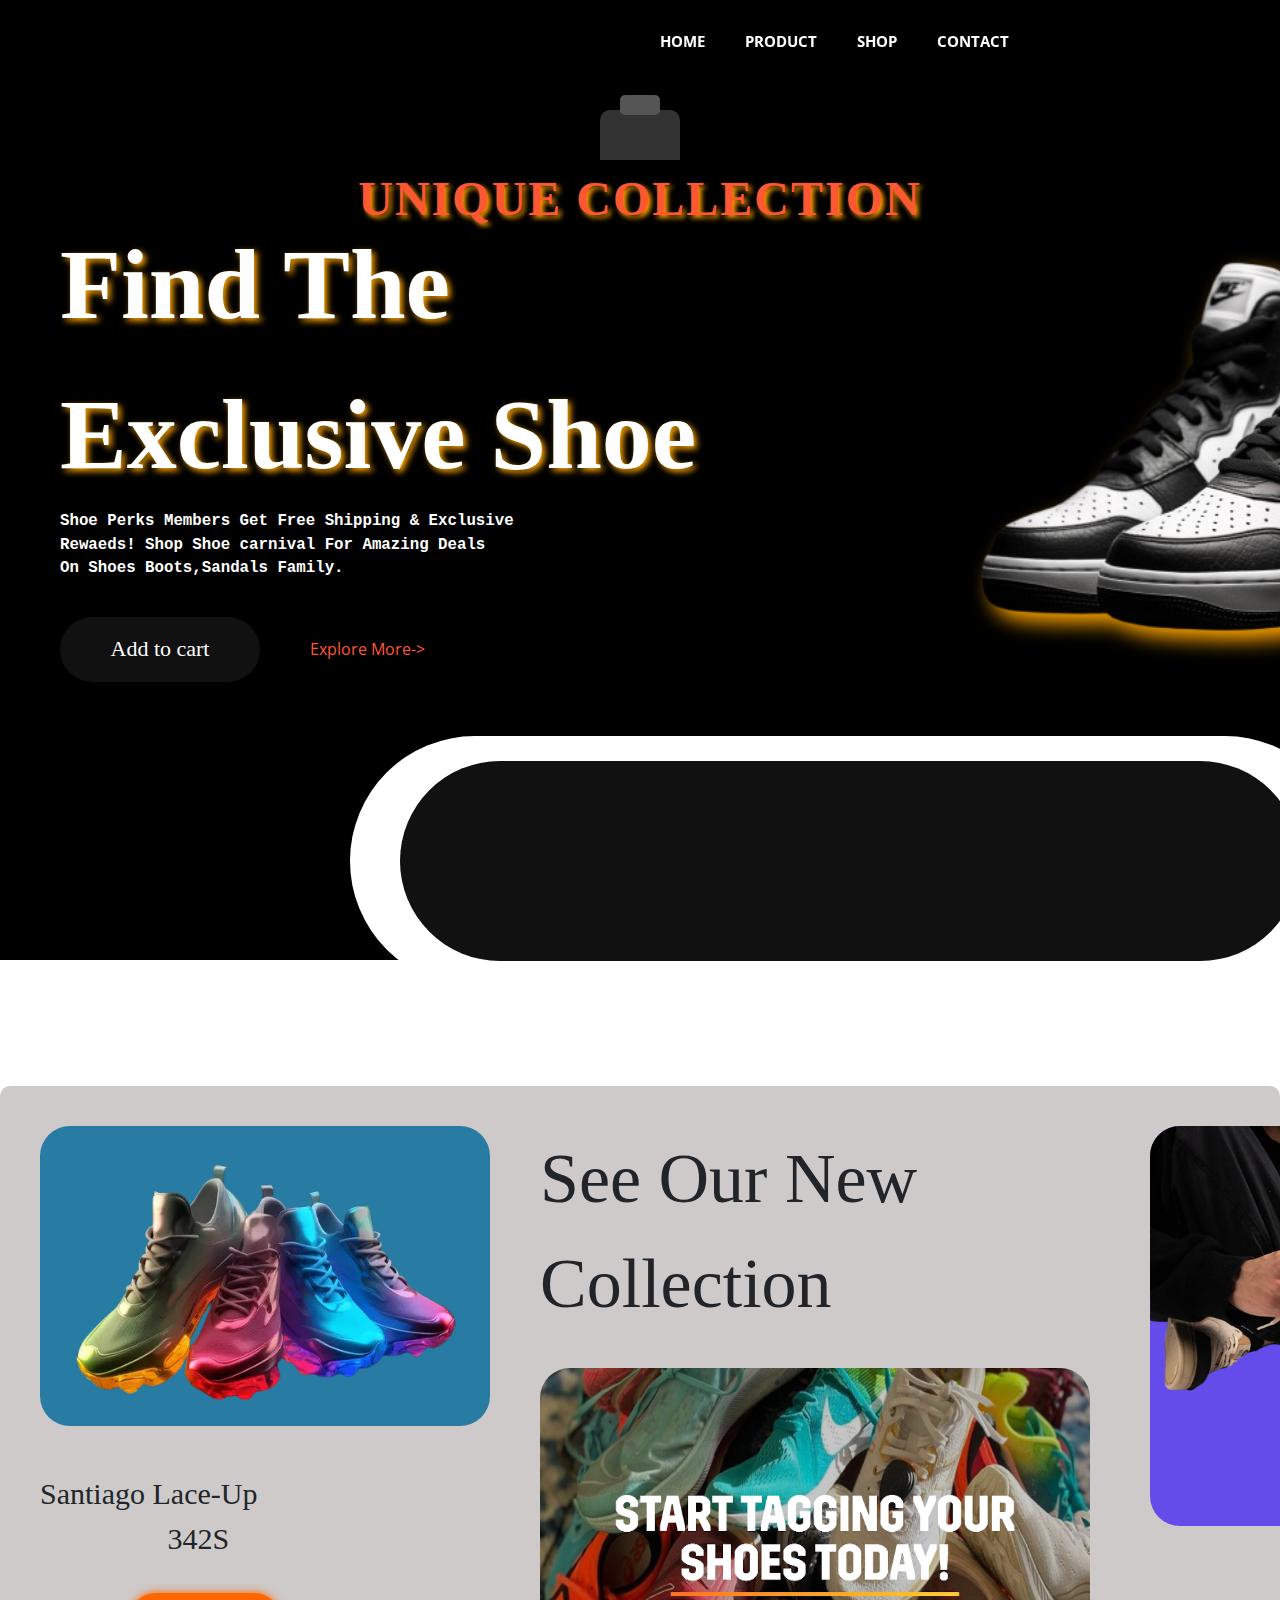
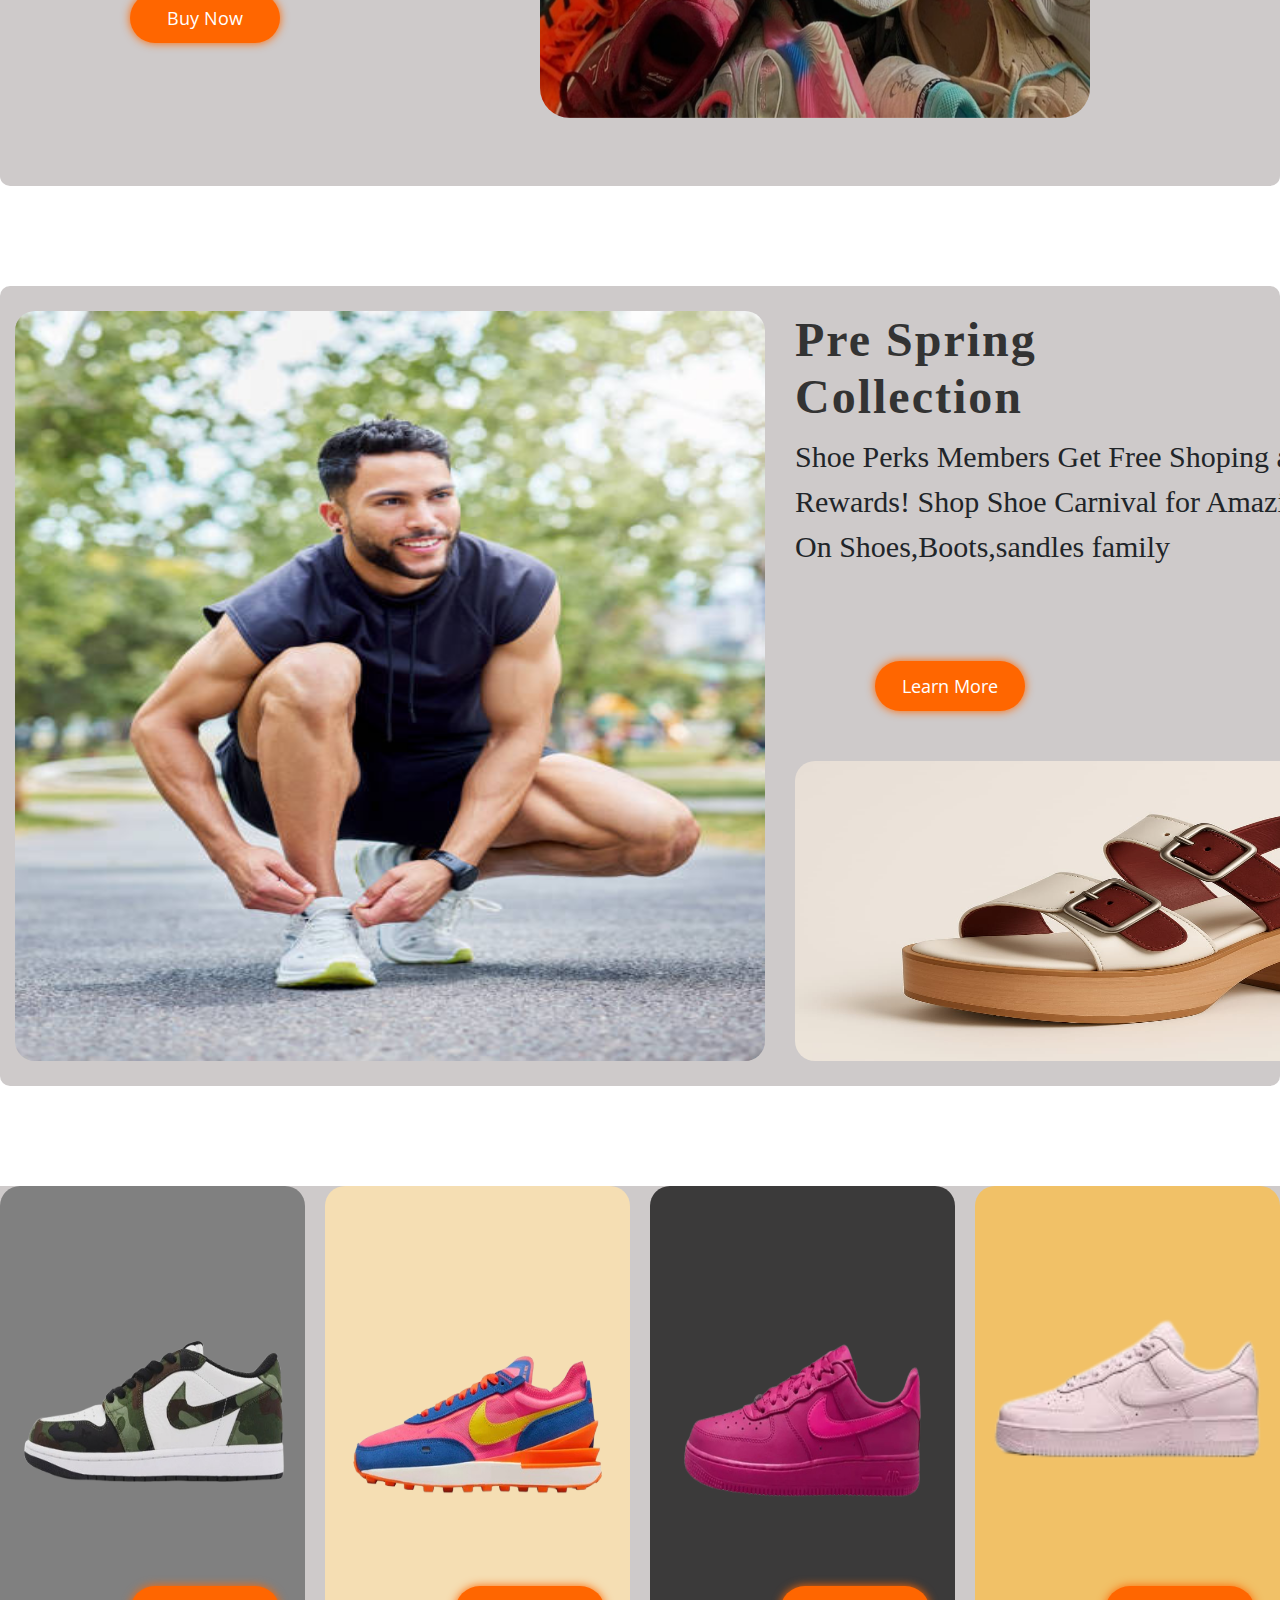
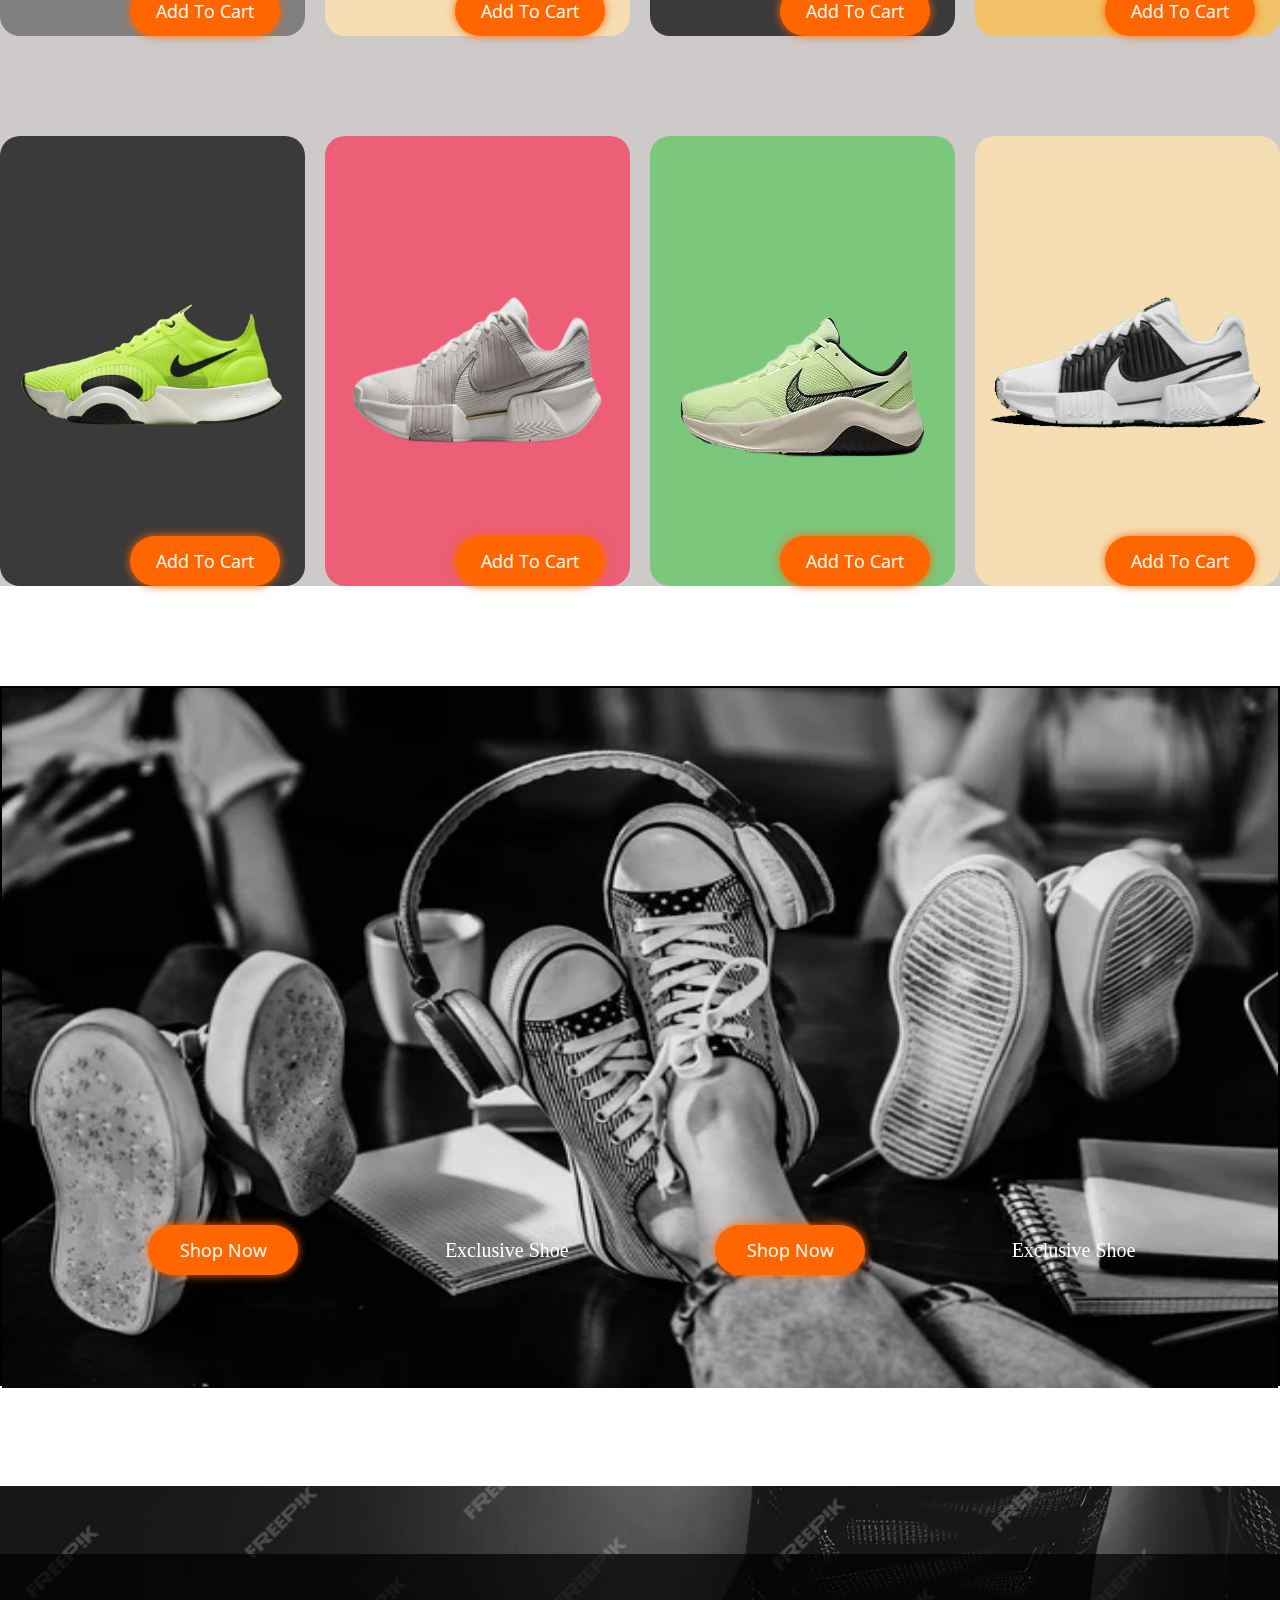
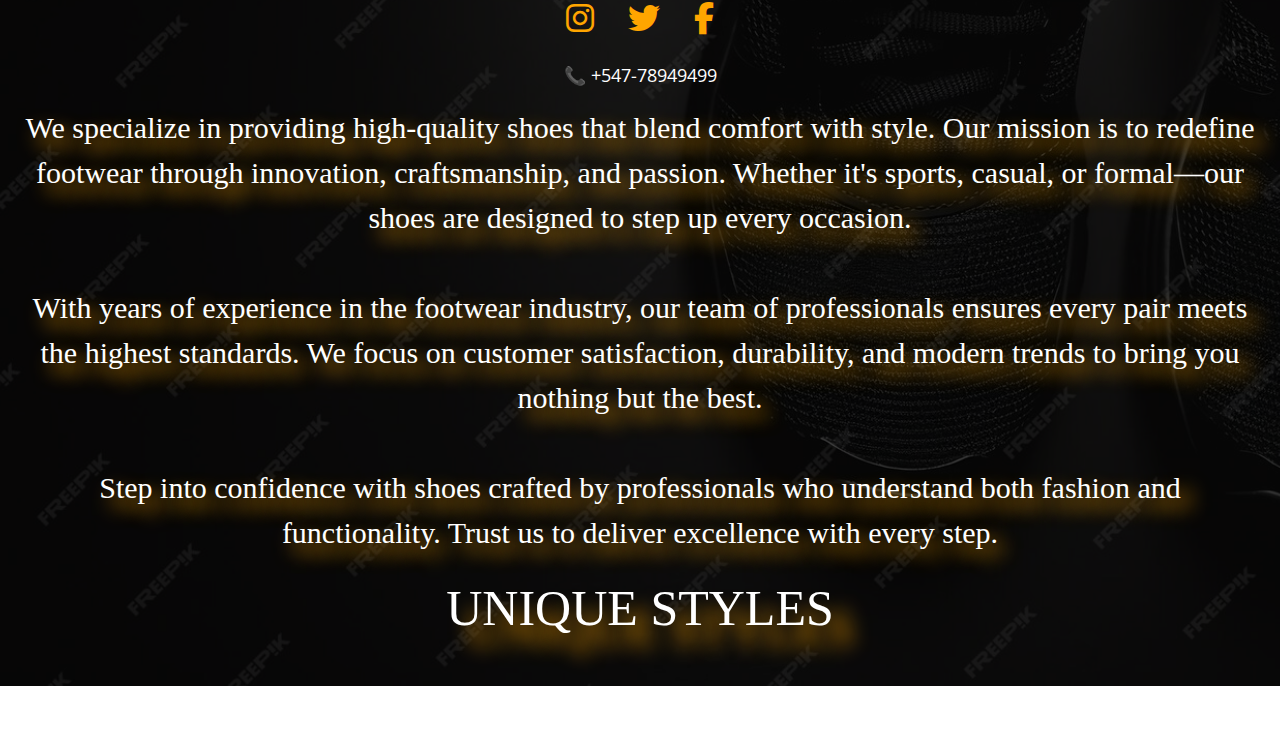
<file: index.html>
<!DOCTYPE html>
<html lang="en">

<head>
    <meta charset="UTF-8">
    <meta name="viewport" content="width=device-width, initial-scale=1.0">
    <title>WWW.unique collection .in</title>
    <link href="https://cdn.jsdelivr.net/npm/bootstrap@5.3.3/dist/css/bootstrap.min.css" rel="stylesheet"
        integrity="sha384-QWTKZyjpPEjISv5WaRU9OFeRpok6YctnYmDr5pNlyT2bRjXh0JMhjY6hW+ALEwIH" crossorigin="anonymous">
    <link rel="stylesheet" href="style.css">
    <link rel="stylesheet" href="https://cdnjs.cloudflare.com/ajax/libs/font-awesome/6.5.0/css/all.min.css">
    

</head>

<body>
    <input type="checkbox" id="menu-toggle">

    <!-- Sidebar -->
    <nav class="sidebar">
        <label for="menu-toggle" class="close-btn">&times;</label>
        <div class="sidebar-content">
            <a href="#home1" class="home hov">HOME</a>
            <a href="#product1" class="product hov">PRODUCT</a>
            <a href="2index.html" class="shop hov">SHOP</a>
            <a href="#foot" class="contact hov">CONTACT</a>
        </div>
    </nav>

    <!-- Overlay -->
    <label for="menu-toggle" class="overlay"></label>

    <!-- Navbar -->
    <div class="nav1">
        <label for="menu-toggle" class="menu-btn">&#9776;</label>
        <div class="logoo">UNIQUE STYLE</div>
        <div class="content">
            <a href="#home1">HOME</a>
            <a href="#product1">PRODUCT</a>
            <a href="2index.html">SHOP</a>
            <a href="#foot">CONTACT</a>
            <svg xmlns="http://www.w3.org/2000/svg" width="20" height="20" fill="currentColor" class="bi bi-search q "
                viewBox="0 0 16 16">
                <path
                    d="M11.742 10.344a6.5 6.5 0 1 0-1.397 1.398h-.001q.044.06.098.115l3.85 3.85a1 1 0 0 0 1.415-1.414l-3.85-3.85a1 1 0 0 0-.115-.1zM12 6.5a5.5 5.5 0 1 1-11 0 5.5 5.5 0 0 1 11 0" />
            </svg></i>
            <svg xmlns="http://www.w3.org/2000/svg" width="25" height="25" fill="currentColor" class="bi bi-cart w "
                viewBox="0 0 16 16">
                <path
                    d="M0 1.5A.5.5 0 0 1 .5 1H2a.5.5 0 0 1 .485.379L2.89 3H14.5a.5.5 0 0 1 .491.592l-1.5 8A.5.5 0 0 1 13 12H4a.5.5 0 0 1-.491-.408L2.01 3.607 1.61 2H.5a.5.5 0 0 1-.5-.5M3.102 4l1.313 7h8.17l1.313-7zM5 12a2 2 0 1 0 0 4 2 2 0 0 0 0-4m7 0a2 2 0 1 0 0 4 2 2 0 0 0 0-4m-7 1a1 1 0 1 1 0 2 1 1 0 0 1 0-2m7 0a1 1 0 1 1 0 2 1 1 0 0 1 0-2" />
            </svg>

        </div>
    </div>

    <!-- <div class="icoon"> <div class="q">
            <svg xmlns="http://www.w3.org/2000/svg" width="20" height="20" fill="currentColor" class="bi bi-search q" viewBox="0 0 16 16">
                <path d="M11.742 10.344a6.5 6.5 0 1 0-1.397 1.398h-.001q.044.06.098.115l3.85 3.85a1 1 0 0 0 1.415-1.414l-3.85-3.85a1 1 0 0 0-.115-.1zM12 6.5a5.5 5.5 0 1 1-11 0 5.5 5.5 0 0 1 11 0"/>
              </svg></i>
        </div>
        <div >
            <svg xmlns="http://www.w3.org/2000/svg" width="25" height="25" fill="currentColor" class="bi bi-cart w" viewBox="0 0 16 16">
                <path d="M0 1.5A.5.5 0 0 1 .5 1H2a.5.5 0 0 1 .485.379L2.89 3H14.5a.5.5 0 0 1 .491.592l-1.5 8A.5.5 0 0 1 13 12H4a.5.5 0 0 1-.491-.408L2.01 3.607 1.61 2H.5a.5.5 0 0 1-.5-.5M3.102 4l1.313 7h8.17l1.313-7zM5 12a2 2 0 1 0 0 4 2 2 0 0 0 0-4m7 0a2 2 0 1 0 0 4 2 2 0 0 0 0-4m-7 1a1 1 0 1 1 0 2 1 1 0 0 1 0-2m7 0a1 1 0 1 1 0 2 1 1 0 0 1 0-2"/>
              </svg>
        </div> -->


    <!-- </div>
    </div></div> -->
    <div class="logo">
        <div class="shoe"></div>
        <h1 class="latak">UNIQUE COLLECTION</h1>
    </div>
    <!-- maincontent1 -->
    <div class="themaincontentbox">
        <div class=" maincontent1">
            <section id="home1">
                <div class="text">
                    Find The
                </div>
                <div class="text2 tes">
                    Exclusive Shoe
                    <div class="para">
                        <pre>
Shoe Perks Members Get Free Shipping & Exclusive
Rewaeds! Shop Shoe carnival For Amazing Deals
On Shoes Boots,Sandals Family.</pre>
                    </div>
                    <div class="shoe1">
                        <img src="sneak-removebg-preview.png" class="img">
                    </div>
                </div>

                <div class="contentb">
                    <button class="glow-on-hover">Add to cart</button>
                    <div class="exp">Explore More-></div>

                </div>
        </div>
        <!-- first content1 main over -->
        
        <div class="frame">
            <div class="innerframe block">
                <iframe width="900" height="200" src="https://www.youtube.com/embed/hmYQBikVwK8?si=9fTOGdaz3dnW6jtb"
                    title="UNIQUE COLLECTION" frameborder="0"
                    allow="accelerometer; autoplay; clipboard-write; encrypted-media; gyroscope; picture-in-picture; web-share"
                    class="if""strict-origin-when-cross-origin" allowfullscreen></iframe>
            </div>
         
        </div>
        <div class="grid block">
            <div class="g1">
                <img src="3-removebg-preview.png" class="g1image">
                <pre><p class="p1">
Santiago Lace-Up
                 342S</p></pre> <button class="but">Buy Now</button>
            </div>
            <div class="g2">
                <pre><p class="para2">See Our New 
Collection</p></pre>
                <img src="adv1.jpg" class="g2image">
            </div>
            <div class="g3">
                <img src="im3-removebg-preview.png" class="g3image">
            </div>
            <div class="g4">
                <img src="hd2-removebg-preview.png" class="g4image">
            </div>
        </div>
        <!-- grid ovver -->
        <!-- the second part grid 2 images -->
        <div class="grid2 block">
            <div class="a1"><img class="imgg" src="tieshoe.jpg " alt=""></div>
            <div class="a2">
                <div class="interior">
                    <h1>Pre Spring<br>Collection</h1>
                    <pre><p class="p1">Shoe Perks Members Get Free Shoping and Exclusive 
Rewards! Shop Shoe Carnival for Amazing deals
On Shoes,Boots,sandles family </p></pre>

                    <button class="learnmore">Learn More</button>
                </div>
                <div class="interior2">
                    <img class="im2" src="WhatsApp Image 2025-04-10 at 5.44.24 PM.jpeg ">
                </div>
            </div>
        </div>
        <!-- the second grid compllete -->
        <!-- shoe div -->
        <section id="product1">
            <div class="shoegrid block">
                <div class="divs1"><img class="ai" src="1image-removebg-preview.png" alt=""><button class="adds">Add To
                        Cart</button></div>
                <div class="divs2"><img class="ai2" src="12-removebg-preview.png"><button class="adds">Add To
                        Cart</button></div>
                <div class="divs3"><img class="ai3" src="13-removebg-preview.png"><button class="adds">Add To
                        Cart</button></div>
                <div class="divs4"><img class="ai4" src="14-removebg-preview.png"><button class="adds">Add To
                        Cart</button></div>
                <div class="divs5"><img class="ai5" src="16-removebg-preview.png"><button class="adds">Add To
                        Cart</button> </div>
                <div class="divs6"><img class="ai6" src="19-removebg-preview.png"><button class="adds">Add To
                        Cart</button></div>
                <div class="divs7"><img class="ai7" src="17-removebg-preview.png"><button class="adds">Add To
                        Cart</button></div>
                <div class="divs8"><img class="ai8" src="18_jpg-removebg-preview.png"><button class="adds">Add To
                        Cart</button></div>


            </div>
        </section>
        <!-- shoe div over -->
        <!-- the second last image -->
        <div class="secondlast ">
            <img class="im" src="bb.jpg"> 
            <div class="innlast">
                <button class="inni">Shop Now</button><p class="ip">Exclusive Shoe</p><button class="inni">Shop Now</button><p class="ip">Exclusive Shoe</p>
            </div>
         </div>
        
        <!-- the second last  is ovver -->
        <!-- the last -->
        <section id="foot">
            <div class="footer-wrapper ag">
                <div class="footer-content block">
                  <div class="social-icons">
                    <a href="#" class="icon"><i class="fab fa-instagram"></i></a>
                    <a href="#" class="icon"><i class="fab fa-twitter"></i></a>
                    <a href="#" class="icon"><i class="fab fa-facebook-f"></i></a>  
                  </div>
                  <p class="contact">📞 +547-78949499</p>
                  <p class="business-info tex">
                    We specialize in providing high-quality shoes that blend comfort with style. Our mission is to redefine footwear through innovation, craftsmanship, and passion. Whether it's sports, casual, or formal—our shoes are designed to step up every occasion.
                    <br><br>
                    With years of experience in the footwear industry, our team of professionals ensures every pair meets the highest standards. We focus on customer satisfaction, durability, and modern trends to bring you nothing but the best.
                    <br><br>
                    Step into confidence with shoes crafted by professionals who understand both fashion and functionality. Trust us to deliver excellence with every step.
                  </p>
              
                  <!-- Unique Brand Signature -->
                  <div class="brand-name na">UNIQUE STYLES</div>
                </div>
              </div>
              
              
</section>



    </div>
    <!--the main content  -->
</body>
</html>
</file>
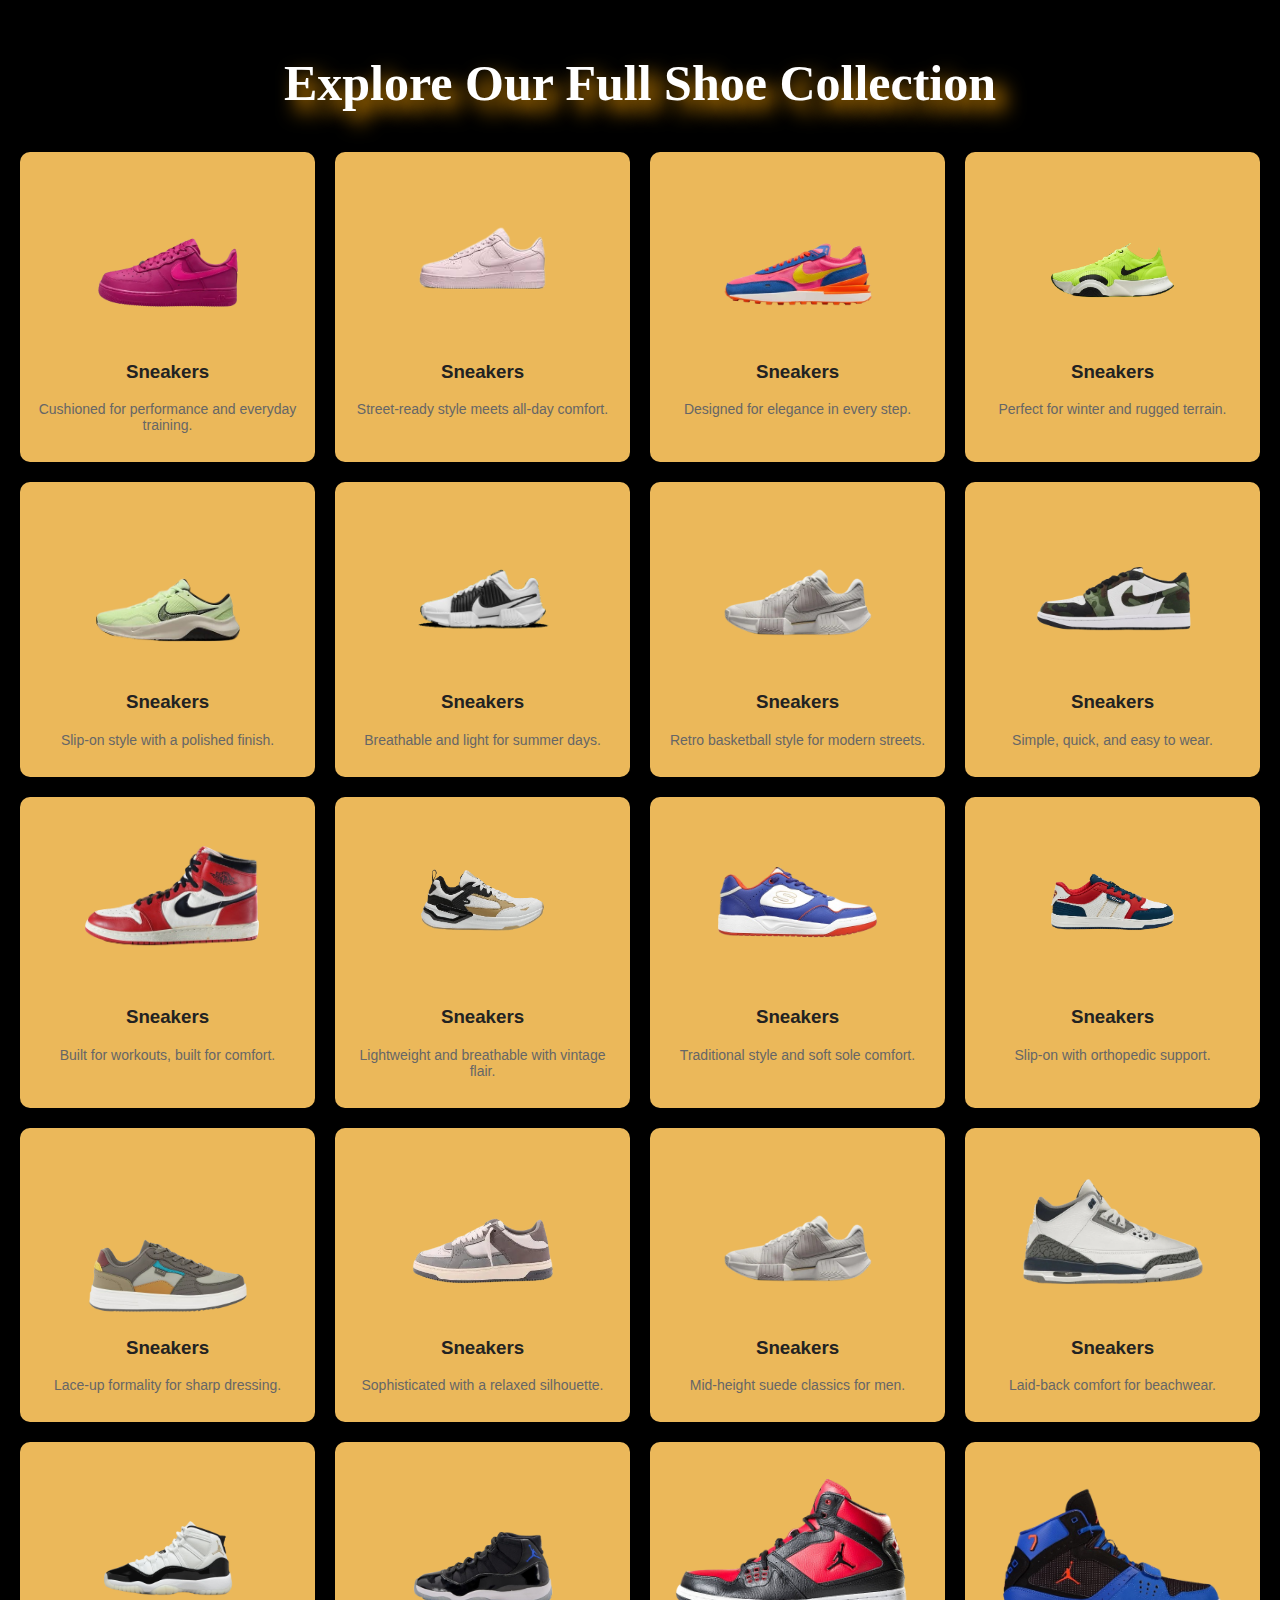
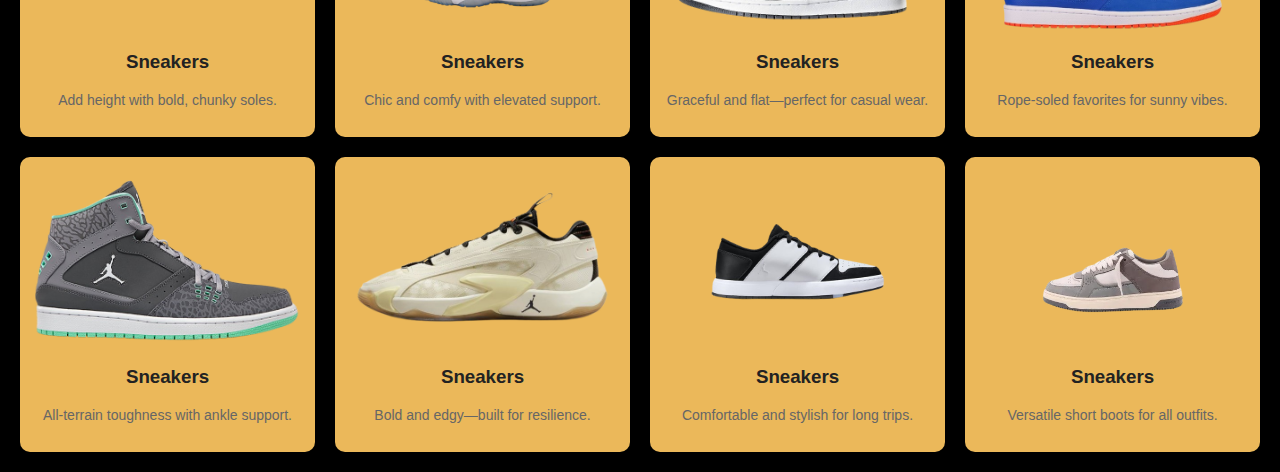
<file: 2index.html>
<!DOCTYPE html>
<html lang="en">
<head>
  <meta charset="UTF-8" />
  <meta name="viewport" content="width=device-width, initial-scale=1" />
  <title>Our Shoe Collection</title>
  <style>
    body {
      font-family: Arial, sans-serif;
      background-color: #f8f8f8;
      margin: 0;
      padding: 20px;
      background-color: black;
    }
    .m{
        font-family: "Open Sans sans-serif";
       font-size: 50px;
       color: white;
       text-shadow: 10px 10px 20px orange;
    }

    h1 {
      text-align: center;
      color: #333;
      margin-bottom: 40px;
    }

    .shoe-container {
      display: grid;
      grid-template-columns: repeat(auto-fit, minmax(250px, 1fr));
      gap: 20px;
    }

    .shoe-card {
      background-color: rgb(235, 184, 90);
      padding: 15px;
      border-radius: 10px;
      box-shadow: 0 2px 8px rgba(0,0,0,0.1);
      text-align: center;
      transition: transform 0.3s;
    }

    .shoe-card:hover {
      transform: translateY(-5px);
    }

    .shoe-card img {
      max-width: 100%;
      height: 180px;
      object-fit: cover;
      border-radius: 8px;
    }

    .shoe-card h3 {
      margin-top: 10px;
      color: #222;
    }

    .shoe-card p {
      font-size: 14px;
      color: #666;
    }
  </style>
</head>
<body>

  <h1 class="m">Explore Our Full Shoe Collection</h1>

  <div class="shoe-container">
    <!-- First 16 shoes (from before) -->
    <div class="shoe-card"><img src="13-removebg-preview.png" alt=""><h3>Sneakers</h3><p>Cushioned for performance and everyday training.</p></div>
    <div class="shoe-card"><img src="14-removebg-preview.png" alt=""><h3>Sneakers</h3><p>Street-ready style meets all-day comfort.</p></div>
    <div class="shoe-card"><img src="12-removebg-preview.png" alt=""><h3>Sneakers</h3><p>Designed for elegance in every step.</p></div>
    <div class="shoe-card"><img src="16-removebg-preview.png" alt=""><h3>Sneakers</h3><p>Perfect for winter and rugged terrain.</p></div>
    <div class="shoe-card"><img src="17-removebg-preview.png" alt=""><h3>Sneakers</h3><p>Slip-on style with a polished finish.</p></div>
    <div class="shoe-card"><img src="18_jpg-removebg-preview.png" alt=""><h3>Sneakers</h3><p>Breathable and light for summer days.</p></div>
    <div class="shoe-card"><img src="19-removebg-preview.png" alt=""><h3>Sneakers</h3><p>Retro basketball style for modern streets.</p></div>
    <div class="shoe-card"><img src="1image-removebg-preview.png" alt=""><h3>Sneakers</h3><p>Simple, quick, and easy to wear.</p></div>
    <div class="shoe-card"><img src="21-removebg-preview.png" alt=""><h3>Sneakers</h3><p>Built for workouts, built for comfort.</p></div>
    <div class="shoe-card"><img src="22-removebg-preview.png" alt=""><h3>Sneakers</h3><p>Lightweight and breathable with vintage flair.</p></div>
    <div class="shoe-card"><img src="24-removebg-preview.png" alt=""><h3>Sneakers</h3><p>Traditional style and soft sole comfort.</p></div>
    <div class="shoe-card"><img src="25-removebg-preview.png" alt=""><h3>Sneakers</h3><p>Slip-on with orthopedic support.</p></div>
    <div class="shoe-card"><img src="26-removebg-preview.png" alt=""><h3>Sneakers</h3><p>Lace-up formality for sharp dressing.</p></div>
    <div class="shoe-card"><img src="27-removebg-preview.png" alt=""><h3>Sneakers</h3><p>Sophisticated with a relaxed silhouette.</p></div>
    <div class="shoe-card"><img src="19-removebg-preview.png" alt=""><h3>Sneakers</h3><p>Mid-height suede classics for men.</p></div>
    <div class="shoe-card"><img src="30-removebg-preview.png" alt=""><h3>Sneakers</h3><p>Laid-back comfort for beachwear.</p></div>

    <!-- 8 more to make 24 total -->
    <div class="shoe-card"><img src="40-removebg-preview.png" alt=""><h3>Sneakers</h3><p>Add height with bold, chunky soles.</p></div>
    <div class="shoe-card"><img src="41-removebg-preview.png" alt=""><h3>Sneakers</h3><p>Chic and comfy with elevated support.</p></div>
    <div class="shoe-card"><img src="42-removebg-preview.png" alt=""><h3>Sneakers</h3><p>Graceful and flat—perfect for casual wear.</p></div>
    <div class="shoe-card"><img src="43-removebg-preview.png" alt=""><h3>Sneakers</h3><p>Rope-soled favorites for sunny vibes.</p></div>
    <div class="shoe-card"><img src="44-removebg-preview.png" alt=""><h3>Sneakers</h3><p>All-terrain toughness with ankle support.</p></div>
    <div class="shoe-card"><img src="46-removebg-preview.png" alt=""><h3>Sneakers</h3><p>Bold and edgy—built for resilience.</p></div>
    <div class="shoe-card"><img src="47-removebg-preview.png" alt=""><h3>Sneakers</h3><p>Comfortable and stylish for long trips.</p></div>
    <div class="shoe-card"><img src="27-removebg-preview.png" alt=""><h3>Sneakers</h3><p>Versatile short boots for all outfits.</p></div>
  </div>

</body>
</html>
</file>
<file: style.css>
@import url('https://fonts.googleapis.com/css2?family=Montserrat:ital,wght@0,100..900;1,100..900&family=Quicksand:wght@300..700&family=Raleway:ital,wght@0,100..900;1,100..900&display=swap');
@import url('https://fonts.googleapis.com/css2?family=Iansui&family=Open+Sans:ital,wght@0,300..800;1,300..800&display=swap');
@import url('https://fonts.googleapis.com/css2?family=Iansui&family=Kanit:ital,wght@0,100;0,200;0,300;0,400;0,500;0,600;0,700;0,800;0,900;1,100;1,200;1,300;1,400;1,500;1,600;1,700;1,800;1,900&family=Open+Sans:ital,wght@0,300..800;1,300..800&display=swap');
@import url('https://fonts.googleapis.com/css2?family=Iansui&family=Montserrat:ital,wght@0,100..900;1,100..900&family=Open+Sans:ital,wght@0,300..800;1,300..800&family=Quicksand:wght@300..700&family=Raleway:ital,wght@0,100..900;1,100..900&display=swap');
*{
  font-family: "Open Sans", sans-serif;
  margin: 0px;
padding: 0px;
}
.nav1{
    height: 60px;
    width: 100%;
    color: white;
     background-color: black; 
    display: flex;
    /* border: 2px solid wheat; */
 
}

.content{
    display: flex;
    align-items: center;
    justify-content: space-around;
    /* border: 2px solid white ; */
    width: 400px;
    margin-left: 650px;
    font-size: 15px;
    position: absolute;
    top: 20px;
    font-size: 15px;
    font-weight: bold;
   animation: pop 0.6s ease-out;;
}
@keyframes pop {
  0% {
      transform: scale(1);
  }
  50% {
      transform: scale(1.2);
  }
  100% {
      transform: scale(1);
  }
}


.logo {
    text-align: center;
    position: relative;
    display: flex;
    flex-direction: column;
    align-items: center;
    animation: fadeIn 2s ease-out;
  }
  
  .shoe {
    width: 80px;
    height: 50px;
    background-color: #333;
    border-radius: 10px 10px 0 0;
    position: relative;
    margin-bottom: 10px;
    animation: bounce 1.5s infinite ease-in-out;
  }
  
  
  .shoe::before {
    content: '';
    width: 40px;
    height: 20px;
    background-color: #555;
    border-radius: 5px;
    position: absolute;
    top: -15px;
    left: 50%;
    transform: translateX(-50%);
  }
  
  h1 {
    font-size: 3rem;
    color: #333;
    font-weight: bold;
    letter-spacing: 2px;
    animation: slideIn 1.5s ease-out;
  }
  
  @keyframes bounce {
    0%, 100% {
      transform: translateY(0);
    }
    50% {
      transform: translateY(-20px);
    }
  }
  
  @keyframes slideIn {
    0% {
      transform: translateX(-100%);
    }
    100% {
      transform: translateX(0);
    }
  }
  
  @keyframes fadeIn {
    0% {
      opacity: 0;
    }
    100% {
      opacity: 1;
    }
  }
  .logoo{
    /* border: 2px solid white; */
    font-size: 30px;
    color: beige;
    margin-top: 10px;
    margin-left: 50px;
    font-family: "Open Sans", sans-serif;
   
}
.logo{
    margin-top: 50px;
    z-index: 2;
}
.logoo{
   
    
    font-weight: bold;
    letter-spacing: 2px;
    
    opacity: 0;  /* Start as invisible */
    animation: write 3s steps(15) forwards, fadeIn 2s ease-out 1.5s forwards;
    
  }
  
  /* Animation to make the text appear like it's being typed */
  @keyframes write {
    from {
      width: 0;
      font-size: 50px;
    }
    to {
      width: 100%;
      font-size: 30px;
    }
  }
  
  /* Fade-in effect for the whole logo */
  @keyframes fadeIn {
    0% {
      opacity: 0;
    }
    100% {
      opacity: 1;
    }
  }
  
  .hov:hover{
    text-decoration: white underline;
  
    
    

  }
   
  

  /* slider */
  .slider-container {
    width: 100%;
    position: absolute;
    top:60px;
    
    /* border: 2px solid gray; */
  }
  
  .image-slider {
    position: relative;
    width: 100%;
    height: 600px;
    overflow: hidden;
    /* border: 2px solid gold; */
    background-image: url(3.jpg);
    background-size: contain;
  }
  
  .slides {
    display: flex; 
    transition: transform 0.6s ease;

  }
  
  .slide {
    min-width: 100%;
    transition: opacity 0.6s ease;
    /* border: 2px solid green; */
  }
  
  img {
    width: 100%;
    height: 1000px;
   /* object-fit: fill; */
    
  }
  
  input[type="radio"] {
    display: none;
  }
  
  input#slide1:checked ~ .slides {
    transform: translateX(0%);
  }
  
  input#slide2:checked ~ .slides {
    transform: translateX(-100%);
  }
  
  input#slide3:checked ~ .slides {
    transform: translateX(-200%);
  }
  
  input#slide4:checked ~ .slides {
    transform: translateX(-300%);
  }
  
  .navigation {
    position: absolute;
    bottom: 20px;
    left: 50%;
    transform: translateX(-50%);
    display: flex;
  }
  
  .nav-button {
    width: 15px;
    height: 15px;
    background-color: rgba(255, 255, 255, 0.7);
    border-radius: 50%;
    margin: 0 5px;
    cursor: pointer;
    transition: background-color 0.3s ease;
  }
  
  input#slide1:checked ~ .navigation label[for="slide1"],
  input#slide2:checked ~ .navigation label[for="slide2"],
  input#slide3:checked ~ .navigation label[for="slide3"],
  input#slide4:checked ~ .navigation label[for="slide4"] {
    background-color: #FF5733;
  }
  
  .nav-button:hover {
    background-color: #FF5733;
  }
  .black{
    background-color: black;
  }
  .latak{
    color: #FF5733;
  }
  .maincontent1{
    /* border: 2px solid rgb(40, 159, 180);  */
    display: flex;
    flex-direction: column ;
    background-color: black;
    position: absolute;
    top: 60px;
    width: 100%;
    height: 100%;
    /* overflow-x: auto; /* horizontal scroll on smaller screens */
    /* flex-wrap: nowrap; */ 


  }
  .themaincontentbox{
    height: 5300px;
     /* border: 2px solid blue;  */
    z-index: 1;
    display: flex;
    flex-direction: column;
    background-color: white;

  }
  .text{
    font-size: 100px;
    font-family: "Open Sans sans-serif";
    color: white;
    font-weight: bold;
    margin-top: 150px;
    margin-left: 60px;
    /* border: 2px solid beige; */
    display: inline block;
    text-shadow: 3px 3px 6px orange;
    
  }
  .text2{
    font-size: 100px;
 font-family: "Open Sans sans-serif";
    color: white;
    font-weight: bold;
    margin-left: 60px;
     /* border: 2px solid yellow; */
     display: inline block; 
    
  }
  .tes{
    text-shadow: 3px 3px 6px orange;
  }
  .para{
    text-shadow: none;
  }
  
  
  .cart{
    background-color: #FF5733;
    width: 150px;
    height: 50px;
    border-radius: 20px;
    margin-left: 60px;
    margin-top: 20px;
    
    
  }
  .contentb{
    display: flex;
  }
  .exp{
    margin-left: 50px;
    color: #FF5733;
    padding-top: 10px;
    margin-top:30px;
    
    
  }
.para{
    font-size: 18px;
    font-family: "Quicksand", sans-serif;
}
.exp:hover{
  color: white;
}

  

/* glow */
.glow-on-hover {
  background-color: #111;
  border: none;
  color: white;
  padding: 15px 40px;
  font-size: 22px;
  cursor: pointer;
  border-radius: 50px;
  position: relative;
  overflow: hidden;
  outline: none;
  transition: all 0.3s ease;
  width: 200px;
    height: 50px;
    border-radius: 20px;
    margin-left: 60px;
    margin-top: 20px;
    padding-bottom: 50px;
    border-radius: 50px;
    font-family: "Open Sans sans-serif";
}

.glow-on-hover::before {
  content: '';
  position: absolute;
  top: 50%;
  left: 50%;
  width: 300%;
  height: 300%;
  background-color: #e9700d;
  transition: all 0.5s ease;
  border-radius: 50%;
  transform: translate(-50%, -50%);
  opacity: 0;
}

.glow-on-hover:hover::before {
  width: 0;
  height: 0;
  opacity: 1;
}

.glow-on-hover:hover {
  box-shadow: 0 0 10px #e9700d, 0 0 20px #e9700d, 0 0 30px #e9700d;
}

.shoeimg{
  height: 400px;
  width: 500px;
  /* border: 2px solid red; */
}
.shoe1{
  height: 300px;
  width: 900px;
    /* border: 2px solid green;   */
  position: absolute;
  left: 900px;
  top: 140px;
  /* background-image: url(sneak-removebg-preview.png);
  background-size: contain;
  background-repeat: no-repeat;
  */
}
.img{
  height: 500px;
  width: 900px;
  filter: drop-shadow(10px 10px 10px orange);
 position: absolute;
 right: 80px;
}
body{
   max-width: 100%;
  
  overflow-x: hidden;
}
.content1{
  /* border: 2px solid red; */
  background-color:#000000;
}
.frame{
  height: 250px;
  width: 1000px;
  /* border: 2px solid brown; */
  margin-left: 200px;
  background-color: white;
  z-index: 2;
  margin-top: 500px;
  margin-left:350px ;
  border-radius: 150px;
  align-items: center;
  justify-content: center;
}
.innerframe{
  height: 200px;
  width: 900px;
  background-color: #111;
  border-radius: 100px;
  margin-top: 25px;
  margin-left: 50px;
  

}
.if{
  border-radius: 100px;
}


.latak{
  text-shadow: 3px 3px 5px orange;
}
.grid{
  height: 700px;
  width: 100%;
  background-color: rgb(206, 202, 202);
  margin-top: 100px;
  display: flex;
  /* overflow-x: auto; /* horizontal scroll on smaller screens */
  /* flex-wrap: nowrap;/ */ 
  /* border: 2px solid black; */
 
  border-radius: 10px;
  /* align-items: center;
  justify-content: center; */
}

  

.b{
  height: 200px;
  width: 500px;
  background-color: yellow;

}
.c{
  height: 200px;
  width: 150px;
  background-color: orange;
}
.d{
  height: 200px;
  width: 150px;
  background-color: aqua;
}
.logoo{
  text-shadow: 3px 3px 5px orange;
  font-size: 50px;
 }


.g1{
  /* border: 2px solid green ; */
  margin-left: 40px;
  margin-top: 40px;

}
.g1image{
  background-color: rgb(40, 124, 163);
  height: 300px;
  width: 450px;
  border-radius: 30px
}
.p1{
  font-family: "Open Sans sans-serif";
  font-size: 30px;
  margin-top:0px;

}
.but{
  background-color: #ff6600;
  color: white;
  border: none;
  padding: 12px 24px;
  font-size: 18px;
  cursor: pointer;
  border-radius: 8px;
  box-shadow: 0 0 10px #ff6600;
  transition: all 0.3s ease-in-out;
  height: 50px;
  width: 150px;
  border-radius: 50px;
  margin-left: 90px;
  
}
.but:hover {
  box-shadow: 0 0 20px #e6650f, 0 0 40px #e6650f;
  transform: scale(1.05);
}
.g2{
  /* border: 2px solid black; */
  margin-left: 50px;
  margin-top: 40px;
}
.g2image{
  height: 350px;
  width: 550px;
  object-fit: fill;
  border-radius: 30px;
  margin-top: 0px;
}
.para2{
  font-family: "Open Sans sans-serif";
  font-size: 70px;

}
.g3{
  height: 400px;
  width: 300px;
  
  /* border: 2px solid yellow; */
margin-top: 40px;
margin-left: 60px;
}
.g3image{

  height: 400px;
  width: 350px;
border-radius: 30px;
background-color: rgb(100, 76, 235);
}
.g4{
  height: 200px;
  width: 200px;
/* border: 2px solid violet; */
margin-left: 0px;
margin-top: 450px;
}
.g4image{
  background-color: #fcc040;
  height: 200px;
  width: 200px;
  border-radius: 30px;
  
}
.para{
  font-family: "Open Sans sans-serif";
}
.nav {
  display: flex;
  justify-content: space-between;
  align-items: center;
  background: #222;
  color: white;
  padding: 15px 20px;
}

.logoo {
  font-size: 22px;
  font-weight: bold;
}

body {
  font-family: Arial, sans-serif;
  margin: 0;
  padding: 0;
  background: #f4f4f4;
}

/* Hide checkbox */
#menu-toggle {
  display: none;
}

/* Navbar */
.nav {
  display: flex;
  justify-content: space-between;
  align-items: center;
  background: #222;
  color: white;
  padding: 15px 20px;
}

.logoo {
  font-size: 22px;
  font-weight: bold;
}

.content {
  display: flex;
  gap: 20px;
}

.content a {
  color: white;
  text-decoration: none;
  padding: 10px;
}

.content a:hover {
  background: #444;
}

/* Sidebar */
.sidebar {
  position: fixed;
  top: 0;
  left: -250px; /* Initially Hidden */
  width: 250px;
  height: 100%;
  background: #222;
  color: white;
  padding-top: 60px;
  display: flex;
  flex-direction: column;
  z-index: 3;
  transition: 0.4s ease-in-out;
}

.sidebar-content {
  display: flex;
  flex-direction: column;
  text-align: center;
}

.sidebar a {
  color: white;
  text-decoration: none;
  padding: 15px;
  display: block;
  border-bottom: 1px solid #444;
}

.sidebar a:hover {
  background: #444;
  
}

/* Sidebar Open */
#menu-toggle:checked + .sidebar {
  left: 0;
}

/* Close Button */
.close-btn {
  position: absolute;
  top: 15px;
  right: 20px;
  font-size: 30px;
  color: white;
  cursor: pointer;
}

/* Overlay */
.overlay {
  position: fixed;
  top: 0;
  left: 0;
  width: 100%;
  height: 100%;
  background: rgba(0, 0, 0, 0.5);
  display: none;
  
}

/* Show overlay when sidebar is open */
#menu-toggle:checked ~ .overlay {
  display: block;
}

/* Menu Button */
.menu-btn {
  font-size: 30px;
  background: none;
  border: none;
  color: white;
  cursor: pointer;
  display: none;
}


@media screen and (max-width: 768px) {
  .content {
      display: none; 
  }

  .menu-btn {
      display: block; 
  }
}
.close-btn{
  height: 60px;
}
.menu-btn{
  
  margin-left: 30px;
 margin-top: 10px;
 
}
.shoegrid{
  height: 1000px;
  width: 100%;
  background-color: rgb(206, 202, 202);
  margin-top: 100px;
  /* border: 2px solid gray; */
  display: grid;
  grid-template-columns:  repeat(4,2fr);
  grid-template-rows: repeat(2,2fr);
  gap: 8px;
  row-gap: 100px;
  column-gap: 20px;
 
  
}
.divs1{
  background-color:gray;
  /* height: 400px;
  width: 350px; */
  border-radius: 20px;
  
}
.divs2{
  background-color: wheat;
  /* height: 400px;
  
  width: 350px; */
  border-radius: 20px;
}
.divs3{
  background-color: rgb(59, 58, 58);
  /* height: 400px;
  width: 350px; */
  
  border-radius: 20px;
}
.divs4{
  background-color:rgb(241, 193, 103);
  /* height: 400px;
  width: 350px; */
  border-radius: 20px;
}
.divs5{
  background-color: rgb(59, 58, 58);
  /* height: 400px;
  width: 350px; */
  border-radius: 20px;
}
.divs6{
  background-color: rgb(236, 95, 119);
  /* height: 400px;
  width: 350px; */
  border-radius: 20px;
}
.divs7{
  background-color: rgb(123, 199, 123);
  /* height: 400px;
  width: 350px; */
  border-radius: 20px;
}
.divs8{
  background-color: wheat;
  /* height: 400px;
  width: 350px; */
  border-radius: 20px;
}
@media (min-width: 1200px) {
  .shoegrid {
    grid-template-columns: repeat(4, 1fr);
  }
}

/* Large devices (laptops, 992px to 1199px) */
@media (max-width: 1199px) {
  .shoegrid {
    grid-template-columns: repeat(3, 1fr);
  }
  .divs7{
    display: none;
  }
  .divs8{
    display: none;
}
}

/* Medium devices (tablets, 768px to 991px) */
@media (max-width: 991px) {
  .shoegrid {
    grid-template-columns: repeat(2, 1fr);
  }
  .divs5{
    display: none;
  }
  .divs6{
    display:none;
  }
  .divs7{
    display: none;
  }
  .divs8{
    display: none;
}
}

/* Small devices (phones, 480px to 767px) */
@media (max-width: 767px) {
  .shoegrid {
    grid-template-columns: repeat(1, 1fr);
  }
  .divs6{
    display:none;
  }
  .divs7{
    display: none;
  }
  .divs8{
    display: none;
}
.divs5{
  display: none;
}
.divs4{
  display: none;
}
}


/* Extra small devices (below 480px) */
@media (max-width: 479px) {
  .shoegrid {
    grid-template-columns: repeat(1, 1fr);
    padding: 10px;
  }
 
  
}

/* @media (max-width: 768px){
  .shoegrid{
    grid-template-columns: repeat(2,1fr);
    
  }
  .divs6{
    display:none;
  }
  .divs7{
    display: none;
  }
  .divs8{
    display: none;
}
.divs5{
  display: none;
}
}
@media (max-width: 480px){
  .shoegrid{
    grid-template-columns: repeat(1,1fr);
    
  }
  .divs5{
    display: none;
  }
  .divs6{
    display:none;
  }
  .divs7{
    display: none;
  }
  .divs8{
    display: none;
  }
  .divs4{
    display: none;
  }
  .divs3{
    display: none;
  }
} */
 /* .grid2{
  height: 800px;
  width: 100%;
  margin-top: 100px;
  border-radius: 10px;
  display: flex;
  background-color: rgb(206, 202, 202);
}
.a1{
  height:800px;
  width: 800px;
  background-color: red;
  border-radius: 15px;
  margin-left: 15px;
}
.a2{
  height: 800px;
  width: 800px;
  background-color: black;
  border-radius: 15px;
margin-left: 30px;
display: flex;
flex-direction: column;
}
.interior{
  height: 350px;
  width: 800px;
  background-color: green;
  border-radius: 15px;
}
.interior2{
  height: 400px; 
   width: 800px;
  background-color: rgb(95, 16, 243);
  border-radius: 15px;
  margin-top: 50px;
}   */
.grid2 {
  height: 800px;
  width: 100%;
  margin-top: 100px;
  border-radius: 10px;
  display: flex;
  background-color: rgb(206, 202, 202);
  /* overflow-x: auto; /* horizontal scroll on smaller screens */
  /* flex-wrap: nowrap; */ 
}

.a1 {
  /* /* height: 750px; */
  width: 750px; 
  /* background-color: red; */
  border-radius: 15px;
  margin-left: 15px;
  flex-shrink: 0;
  margin-top: 25px;
  /* border: 2px solid rgb(94, 255, 0); */
  object-fit: cover;
}

.a2 {
  /* height: 750px; */
  object-fit: cover;
  width: 750px;
  /* background-color: black; */
  border-radius: 15px;
  margin-left: 30px;
  display: flex;
  flex-direction: column;
  flex-shrink: 0;
  margin-top: 25px;
  /* border: 2px solid orange;  */
  
}

.interior {
  height: 400px;
  width: 800px;
  /* background-color: green; */
  border-radius: 15px;
}

.interior2 {
  height: 350px;
  width: 700px;
   /* background-color: rgb(95, 16, 243);  */
  border-radius: 20px;
  margin-top: 50px;
  margin-bottom: 15px;
  object-fit: cover;
  margin-bottom: 10px;
}
/* Base layout (already present) remains unchanged */

/* Responsive Adjustments */

/* Medium devices (tablets and small laptops) */
@media (max-width: 992px) {
  .grid2 {
    flex-direction: column;
    align-items: center;
    height: auto;
  }

  .a1, .a2 {
    width: 90%;
    margin-left: 0;
    margin-top: 20px;
  }

  .interior {
    width: 100%;
    height: auto;
  }

  .interior2 {
    width: 100%;
    height: auto;
    margin-top: 20px;
  }
}

/* Small devices (phones) */
/* Base layout (already present) remains unchanged */

/* Responsive Adjustments */

/* Medium devices (tablets and small laptops) */
@media (max-width: 992px) {
  .grid2 {
    flex-direction: column;
    align-items: center;
    height: auto;

  }

  .a1, .a2 {
    width: 90%;
    margin-left: 0;
    margin-top: 20px;
  }

  .interior {
    width: 100%;
    height: auto;
  }

  .interior2 {
    width: 100%;
    height: auto;
    margin-top: 20px;
  }
  .a2{
    display: none;
  }
}

/* Small devices (phones) */
@media (max-width: 576px) {
  .a1, .a2 {
    width: 100%;
    margin-left: 0;
    margin-top: 15px;
  }

  .interior {
    width: 100%;
    height: auto;
  }

  .interior2 {
    width: 100%;
    height: auto;
  }

  .grid2 {
    padding: 10px;
  }
  .a2{
    display: none;
  }
}


/* Media Query for screens <= 900px */
/* @media screen and (max-width: 600px) {
  .grid2 {
    flex-direction: column;
    align-items: center;
    height: auto;
    
  }

  .a1, .a2 {
    margin-left: 0;
    margin-bottom: 30px;
  }
  .a2{
    display: none;
  }
  .ai{
    object-fit: cover;
  }
}
   */

.secondlast{
  height: 700px;
  width: 100%;
  /* object-fit: cover; */
   background-color: black; 
  margin-top: 100px;
  border: 2px solid black;
}

  
  .nav1{
    position: sticky;
    top: 0px;
    z-index: 6;
  }
  
  .learnmore{
  background-color: #ff6600;
  color: white;
  border: none;
  padding: 12px 24px;
  font-size: 18px;
  cursor: pointer;
  border-radius: 8px;
  box-shadow: 0 0 10px #ff6600;
  transition: all 0.3s ease-in-out;
  height: 50px;
  width: 150px;
  border-radius: 50px;
  margin-left: 80px;
  

  
  
}
.learnmore:hover {
  box-shadow: 0 0 20px #e6650f, 0 0 40px #e6650f;
  transform: scale(1.05);
}
.imgg{
  height: 750px;
 border-radius: 20px;
}
.a1{
  border-radius: 20px;
  font-family: "Open Sans sans-serif";
}
.a2{
  border-radius: 20px;
}
h1{
  font-family: "Open Sans sans-serif";
}
.p1{
  font-family: "Open Sans sans-serif";
}
  .im2{
    height: 300px;
  width: 700px;
  border-radius: 20px;
  margin-bottom: 0px;

  }
  .learnmore{
    margin-top: 60px;
  }
  .ai{
    height: 400px;
    
  }
  .ai2{
    height: 400px;
  }
  .ai3{
    height: 400px;
  }
  .ai4{
    height: 400px;
  }
  .ai5{
    height: 400px;
   
  }
  .ai6{
    height: 400px;
  }
  .ai7{
height: 400px;
  }
  .ai8{
    height: 400px;
  }
  .rup{
    display: flex;
    
  }
  .inp{
     margin-left: 30px;
     margin-top: px;
  }
  .adds{
    background-color: #ff6600;
  color: white;
  border: none;
  padding: 12px 24px;
  font-size: 18px;
  cursor: pointer;
  border-radius: 8px;
  box-shadow: 0 0 10px #ff6600;
  transition: all 0.3s ease-in-out;
  height: 50px;
  width: 150px;
  border-radius: 50px;
  margin-left: 130px;
  }
  .adds:hover {
    box-shadow: 0 0 20px #e6650f, 0 0 40px #e6650f;
    transform: scale(1.05);
  }
  .innlast{
/* border: 2px solid purple; */
height: 90px;
/* margin-top: 600px; */
display: flex;
justify-content: space-evenly;
/* background-color: purple; */
position: absolute;
width: 100%;
top: 4400px;



  }
  .inni{
    background-color: #ff6600;
    color: white;
    border: none;
    padding: 12px 24px;
    font-size: 18px;
    cursor: pointer;
    border-radius: 8px;
    box-shadow: 0 0 10px #ff6600;
    transition: all 0.3s ease-in-out;
    height: 50px;
    width: 150px;
    border-radius: 50px;
    margin-top: 25px;
  }
  .inni:hover {
    box-shadow: 0 0 20px #e6650f, 0 0 40px #e6650f;
    transform: scale(1.05);
  }
  .ip{
    font-family: "Open Sans sans-serif";
    font-size: 20px;
    margin-top: 35px;
    color: white;
    z-index: 10;
  }
  .ip:hover{
    text-decoration: underline;
    color: orange;
  }
  .im{
    height: 700px;
    z-index: 0;
  }
  
  
  .footer-wrapper {
    background: url('ai.jpg') no-repeat center center/cover;
    height: 800px;
    width: 100%;
    display: flex;
    align-items: flex-end;
    justify-content: center;
    margin-top: 100px;
  }
  
  .footer-content {
    background: rgba(0, 0, 0, 0.7);
    width: 100%;
    padding: 40px 20px;
    text-align: center;
  }
  
  .social-icons {
    margin-bottom: 20px;
  }
  
  .icon {
    color: orange;
    font-size: 32px;
    margin: 0 15px;
    transition: transform 0.3s ease, color 0.3s ease;
  }
  
  .icon:hover {
    transform: scale(1.3);
    color: #ffa500;
  }
  
  .contact {
    color: #fff;
    font-size: 18px;
  }
  
  @keyframes appear {
    from {
       opacity: 0;
       scale: 0.5;
      /* transform: translate(-100px); */
     }
     to {
       opacity: 1;
       scale: 1;
       /* transform: translate(0px); */
     
     }
    }
    .block{
     animation: appear linear;
     animation-timeline: view();
     animation-range: entry 10%;
    }
    @keyframes trans {
     from {
        opacity: 0;
        /* scale: 0.5; */
       transform: translate(-100px);
      }
      to {
        opacity: 1;
        /* scale: 1; */
        transform: translate(0px);
      
      }
     }
    .innblock{
     animation: trans linear;
     animation-timeline: view();
     animation-range: entry 10%;
    }
    @keyframes taa {
     from {
        opacity: 0;
        /* scale: 0.5; */
       transform: translate(100px);
      }
      to {
        opacity: 1;
        /* scale: 1; */
        transform: translate(0px);
      
      }
     }
    .ag{
     animation: taa linear;
     animation-timeline: view();
     animation-range: entry 10%;
    }
    .tex{
      font-family: "Open Sans sans-serif";
       font-size: 30px;
       color: white;
       text-shadow: 10px 10px 20px orange;
    }
    .na{
      font-family: "Open Sans sans-serif";
       font-size: 50px;
       color: white;
       text-shadow: 20px 20px 20px orange;
    }
    
   /* hhhhhhhhhhhhhhhhhhhhhhhhhhhhhhhhhhhhhh */
</file>
